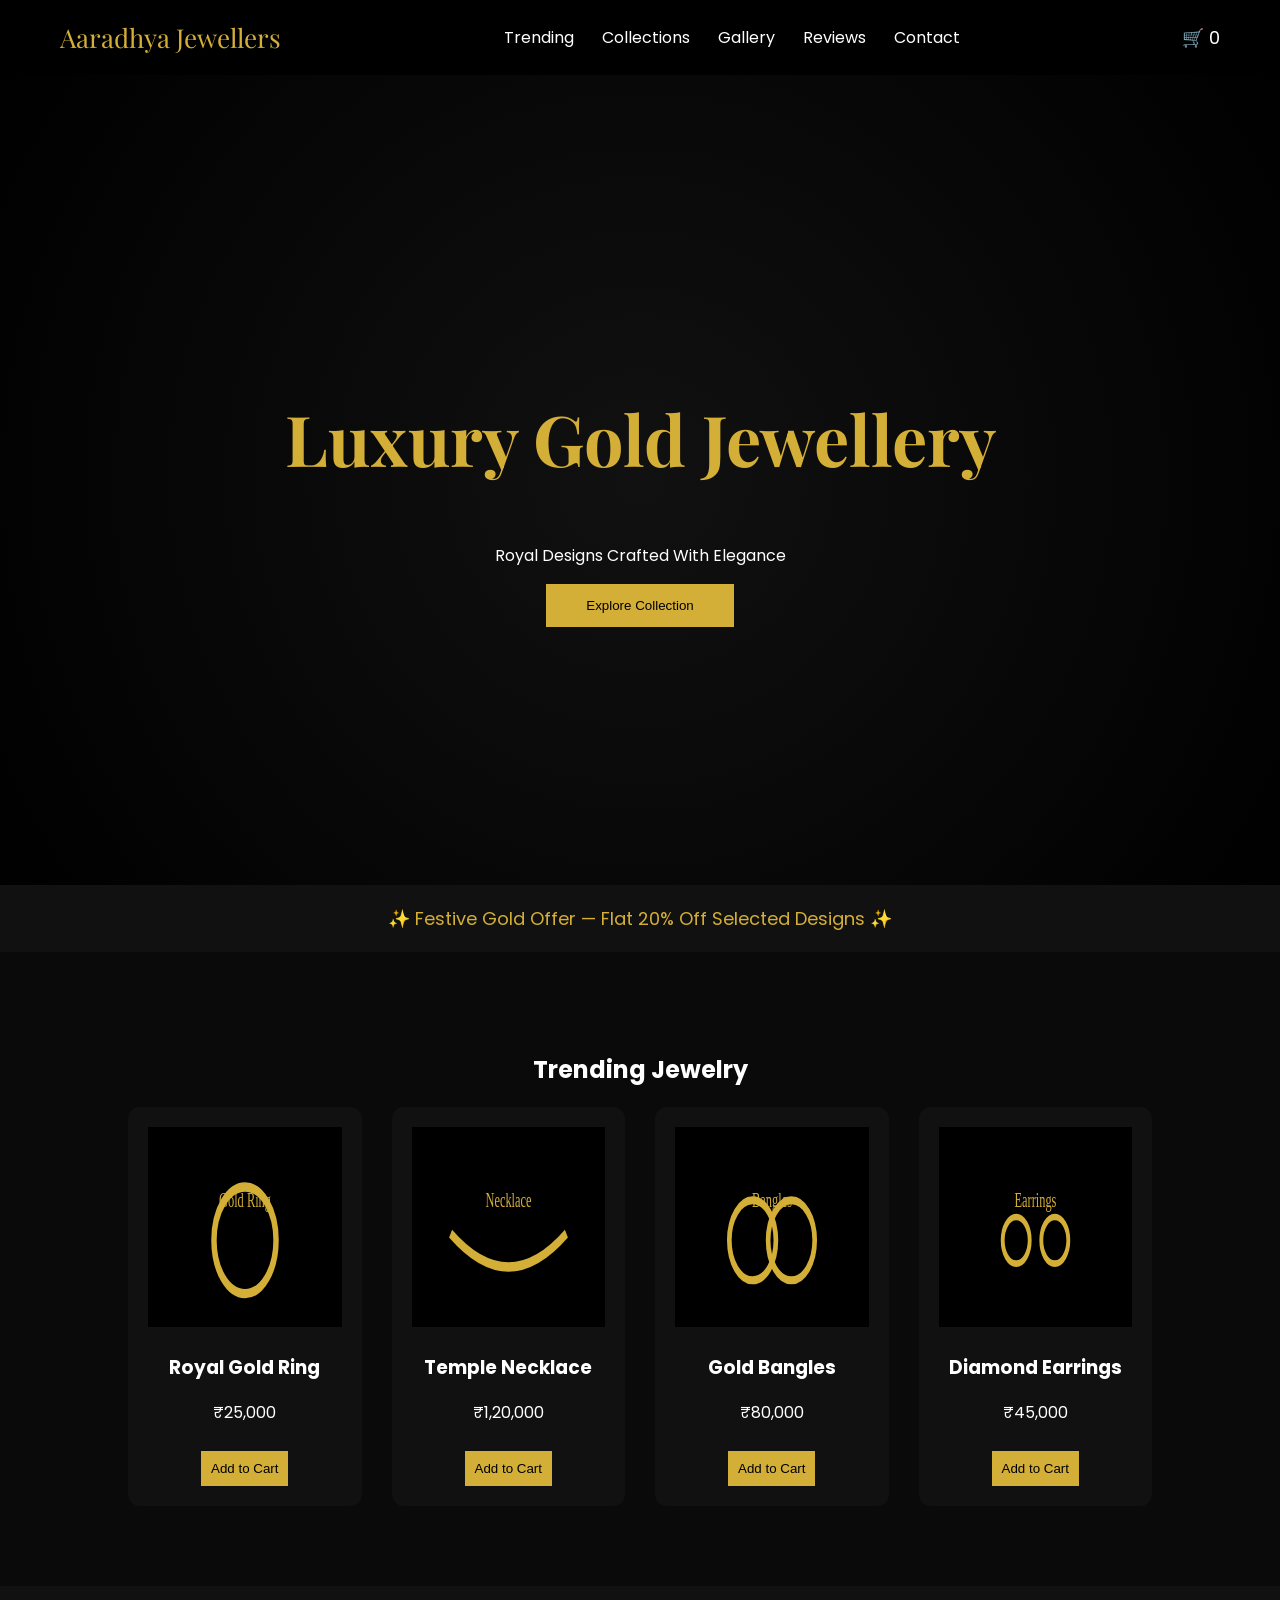
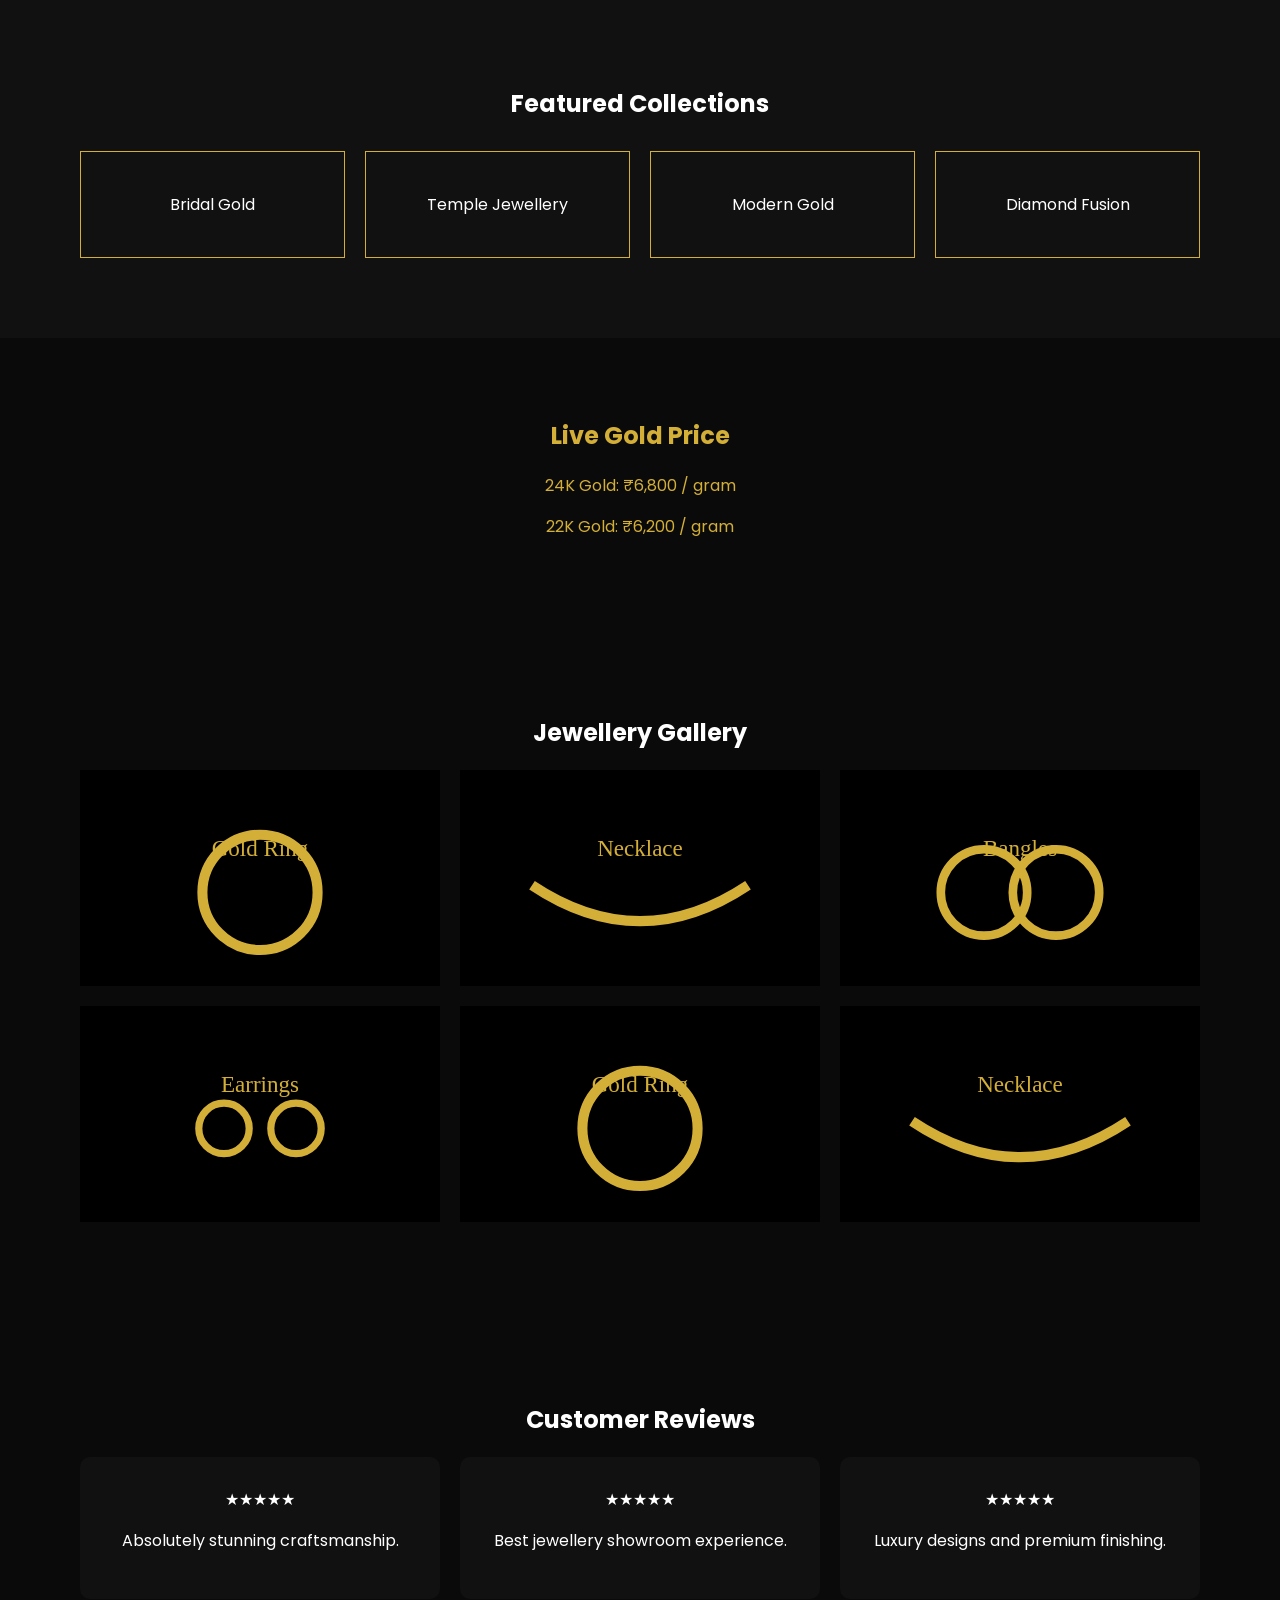
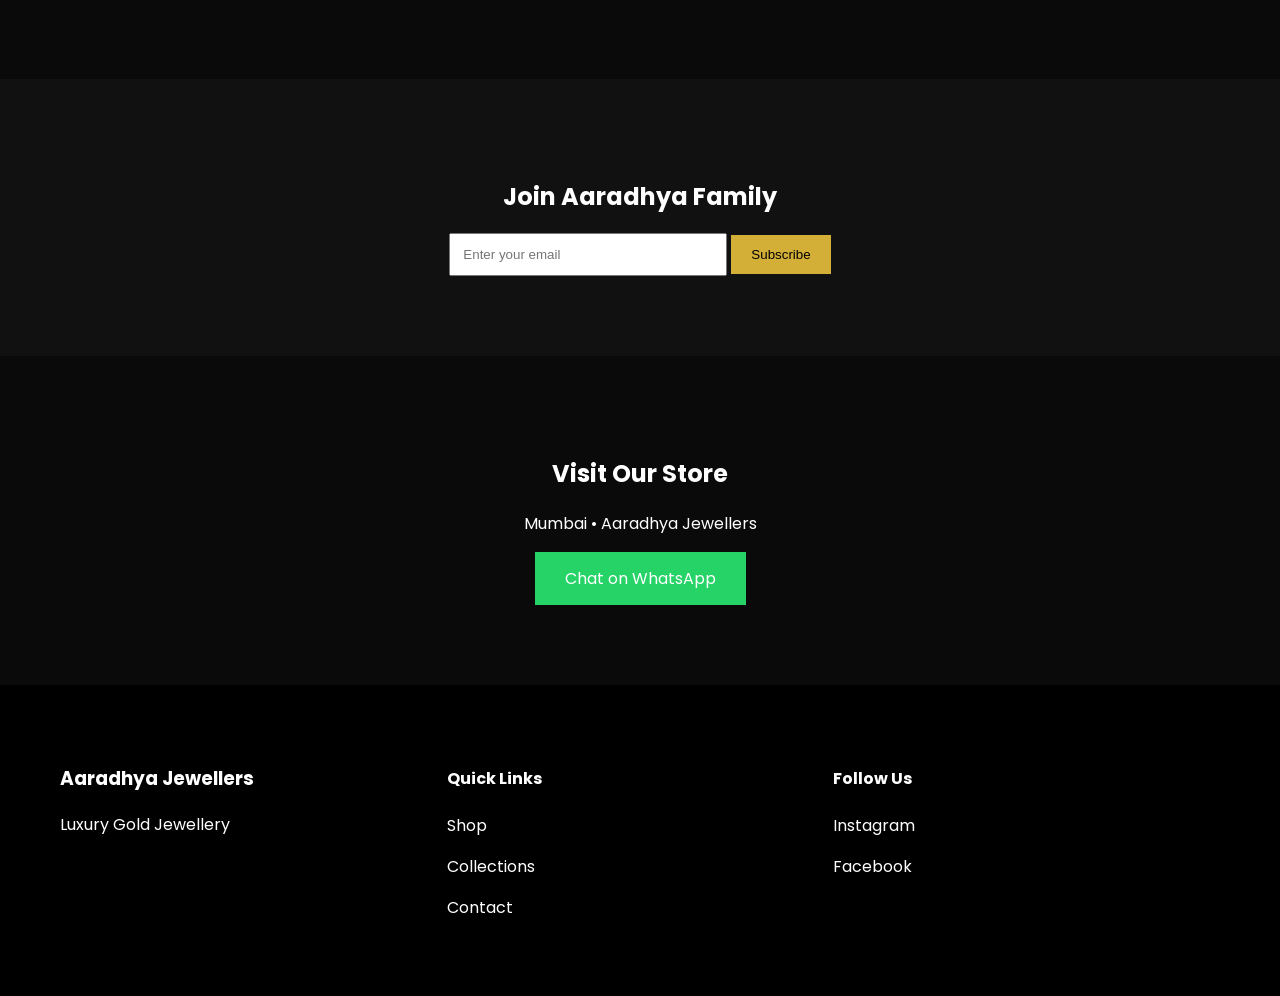
<file: index.html>
<!DOCTYPE html>
<html lang="en">
<head>
<meta charset="UTF-8">
<meta name="viewport" content="width=device-width, initial-scale=1.0">
<title>Aaradhya Jewellers | Luxury Gold</title>

<link rel="stylesheet" href="css/style.css">

<link href="https://fonts.googleapis.com/css2?family=Playfair+Display:wght@500;700&family=Poppins:wght@300;400;500&display=swap" rel="stylesheet">

</head>

<body>

<header class="navbar">
<div class="logo">Aaradhya Jewellers</div>

<nav>
<a href="#trending">Trending</a>
<a href="#collections">Collections</a>
<a href="#gallery">Gallery</a>
<a href="#reviews">Reviews</a>
<a href="#contact">Contact</a>
</nav>

<div class="cart">
🛒 <span id="cart-count">0</span>
</div>

</header>


<section class="hero">

<div class="hero-inner">

<h1>Luxury Gold Jewellery</h1>
<p>Royal Designs Crafted With Elegance</p>

<button onclick="scrollToProducts()">Explore Collection</button>

</div>

</section>


<section class="offer">
✨ Festive Gold Offer — Flat 20% Off Selected Designs ✨
</section>


<section id="trending" class="products">

<h2>Trending Jewelry</h2>

<div class="grid">

<div class="card">
<img src="images/ring.svg">
<h3>Royal Gold Ring</h3>
<p>₹25,000</p>
<button onclick="addCart()">Add to Cart</button>
</div>

<div class="card">
<img src="images/necklace.svg">
<h3>Temple Necklace</h3>
<p>₹1,20,000</p>
<button onclick="addCart()">Add to Cart</button>
</div>

<div class="card">
<img src="images/bangles.svg">
<h3>Gold Bangles</h3>
<p>₹80,000</p>
<button onclick="addCart()">Add to Cart</button>
</div>

<div class="card">
<img src="images/earrings.svg">
<h3>Diamond Earrings</h3>
<p>₹45,000</p>
<button onclick="addCart()">Add to Cart</button>
</div>

</div>

</section>


<section id="collections" class="collections">

<h2>Featured Collections</h2>

<div class="collection-grid">

<div class="collection">Bridal Gold</div>
<div class="collection">Temple Jewellery</div>
<div class="collection">Modern Gold</div>
<div class="collection">Diamond Fusion</div>

</div>

</section>


<section class="gold-price">

<h2>Live Gold Price</h2>

<p>24K Gold: ₹6,800 / gram</p>
<p>22K Gold: ₹6,200 / gram</p>

</section>


<section id="gallery" class="gallery">

<h2>Jewellery Gallery</h2>

<div class="gallery-grid">

<img src="images/ring.svg">
<img src="images/necklace.svg">
<img src="images/bangles.svg">
<img src="images/earrings.svg">
<img src="images/ring.svg">
<img src="images/necklace.svg">

</div>

</section>


<section id="reviews" class="reviews">

<h2>Customer Reviews</h2>

<div class="review-grid">

<div class="review">
★★★★★
<p>Absolutely stunning craftsmanship.</p>
</div>

<div class="review">
★★★★★
<p>Best jewellery showroom experience.</p>
</div>

<div class="review">
★★★★★
<p>Luxury designs and premium finishing.</p>
</div>

</div>

</section>


<section class="newsletter">

<h2>Join Aaradhya Family</h2>

<input placeholder="Enter your email">
<button>Subscribe</button>

</section>


<section id="contact" class="contact">

<h2>Visit Our Store</h2>

<p>Mumbai • Aaradhya Jewellers</p>

<a class="whatsapp">Chat on WhatsApp</a>

</section>


<footer>

<div class="footer-grid">

<div>
<h3>Aaradhya Jewellers</h3>
Luxury Gold Jewellery
</div>

<div>
<h4>Quick Links</h4>
<p>Shop</p>
<p>Collections</p>
<p>Contact</p>
</div>

<div>
<h4>Follow Us</h4>
<p>Instagram</p>
<p>Facebook</p>
</div>

</div>

</footer>


<script src="js/script.js"></script>

</body>
</html>
</file>
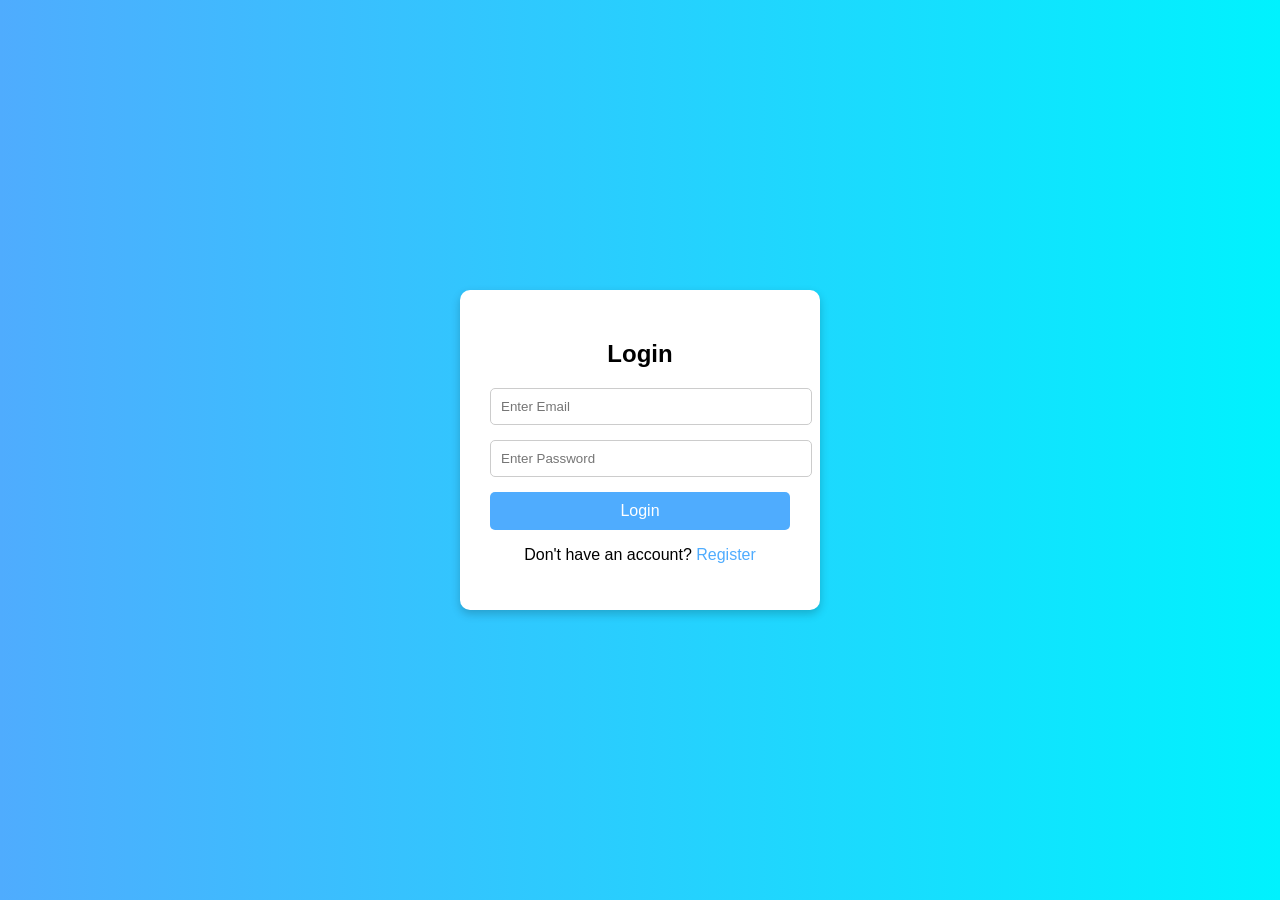
<file: k.html>
<!DOCTYPE html>
<html lang="en">
<head>
    <meta charset="UTF-8">
    <meta name="viewport" content="width=device-width, initial-scale=1.0">
    <title>Login Page</title>

    <style>
        body {
            margin: 0;
            padding: 0;
            font-family: Arial, sans-serif;
            background: linear-gradient(to right, #4facfe, #00f2fe);
            height: 100vh;
            display: flex;
            justify-content: center;
            align-items: center;
        }

        .login-box {
            background: white;
            padding: 30px;
            border-radius: 10px;
            width: 300px;
            box-shadow: 0px 4px 10px rgba(0,0,0,0.2);
        }

        .login-box h2 {
            text-align: center;
            margin-bottom: 20px;
        }

        .input-box {
            margin-bottom: 15px;
        }

        .input-box input {
            width: 100%;
            padding: 10px;
            border: 1px solid #ccc;
            border-radius: 5px;
        }

        .btn {
            width: 100%;
            padding: 10px;
            background: #4facfe;
            border: none;
            color: white;
            font-size: 16px;
            border-radius: 5px;
            cursor: pointer;
        }

        .btn:hover {
            background: #00c6ff;
        }

        .footer {
            text-align: center;
            margin-top: 10px;
        }

        .footer a {
            text-decoration: none;
            color: #4facfe;
        }
    </style>
</head>

<body>

<div class="login-box">
    <h2>Login</h2>

    <form action="#" method="POST">
        <div class="input-box">
            <input type="email" name="email" placeholder="Enter Email" required>
        </div>

        <div class="input-box">
            <input type="password" name="password" placeholder="Enter Password" required>
        </div>

        <button type="submit" class="btn">Login</button>
    </form>

    <div class="footer">
        <p>Don't have an account? <a href="#">Register</a></p>
    </div>
</div>

</body>
</html>
</file>
<file: css/style.css>
body{
margin:0;
font-family:Poppins;
background:#0a0a0a;
color:white;
}

.navbar{
display:flex;
justify-content:space-between;
align-items:center;
padding:20px 60px;
background:black;
}

.logo{
font-family:'Playfair Display';
font-size:26px;
color:#d4af37;
}

nav a{
margin:0 12px;
text-decoration:none;
color:white;
}

.cart{
font-size:18px;
}

.hero{
height:90vh;
display:flex;
justify-content:center;
align-items:center;
text-align:center;
background:radial-gradient(circle,#111,#000);
}

.hero h1{
font-family:'Playfair Display';
font-size:70px;
color:#d4af37;
}

.hero button{
padding:14px 40px;
background:#d4af37;
border:none;
cursor:pointer;
}

.offer{
background:#111;
color:#d4af37;
text-align:center;
padding:20px;
font-size:18px;
}

.products{
padding:80px 10%;
text-align:center;
}

.grid{
display:grid;
grid-template-columns:repeat(auto-fit,minmax(220px,1fr));
gap:30px;
}

.card{
background:#111;
padding:20px;
border-radius:12px;
transition:0.4s;
}

.card:hover{
transform:translateY(-10px);
box-shadow:0 0 30px #d4af37;
}

.card img{
width:100%;
height:200px;
}

.card button{
margin-top:10px;
padding:10px;
background:#d4af37;
border:none;
}

.collections{
padding:80px;
text-align:center;
background:#111;
}

.collection-grid{
display:grid;
grid-template-columns:repeat(4,1fr);
gap:20px;
margin-top:30px;
}

.collection{
padding:40px;
border:1px solid #d4af37;
}

.gold-price{
padding:60px;
text-align:center;
color:#d4af37;
}

.gallery{
padding:80px;
text-align:center;
}

.gallery-grid{
display:grid;
grid-template-columns:repeat(3,1fr);
gap:20px;
}

.gallery img{
width:100%;
}

.reviews{
padding:80px;
text-align:center;
}

.review-grid{
display:grid;
grid-template-columns:repeat(auto-fit,minmax(250px,1fr));
gap:20px;
}

.review{
background:#111;
padding:30px;
border-radius:10px;
}

.newsletter{
padding:80px;
text-align:center;
background:#111;
}

.newsletter input{
padding:12px;
width:250px;
}

.newsletter button{
padding:12px 20px;
background:#d4af37;
border:none;
}

.contact{
padding:80px;
text-align:center;
}

.whatsapp{
background:#25D366;
padding:14px 30px;
display:inline-block;
}

footer{
background:black;
padding:60px;
}

.footer-grid{
display:grid;
grid-template-columns:repeat(3,1fr);
}
</file>
